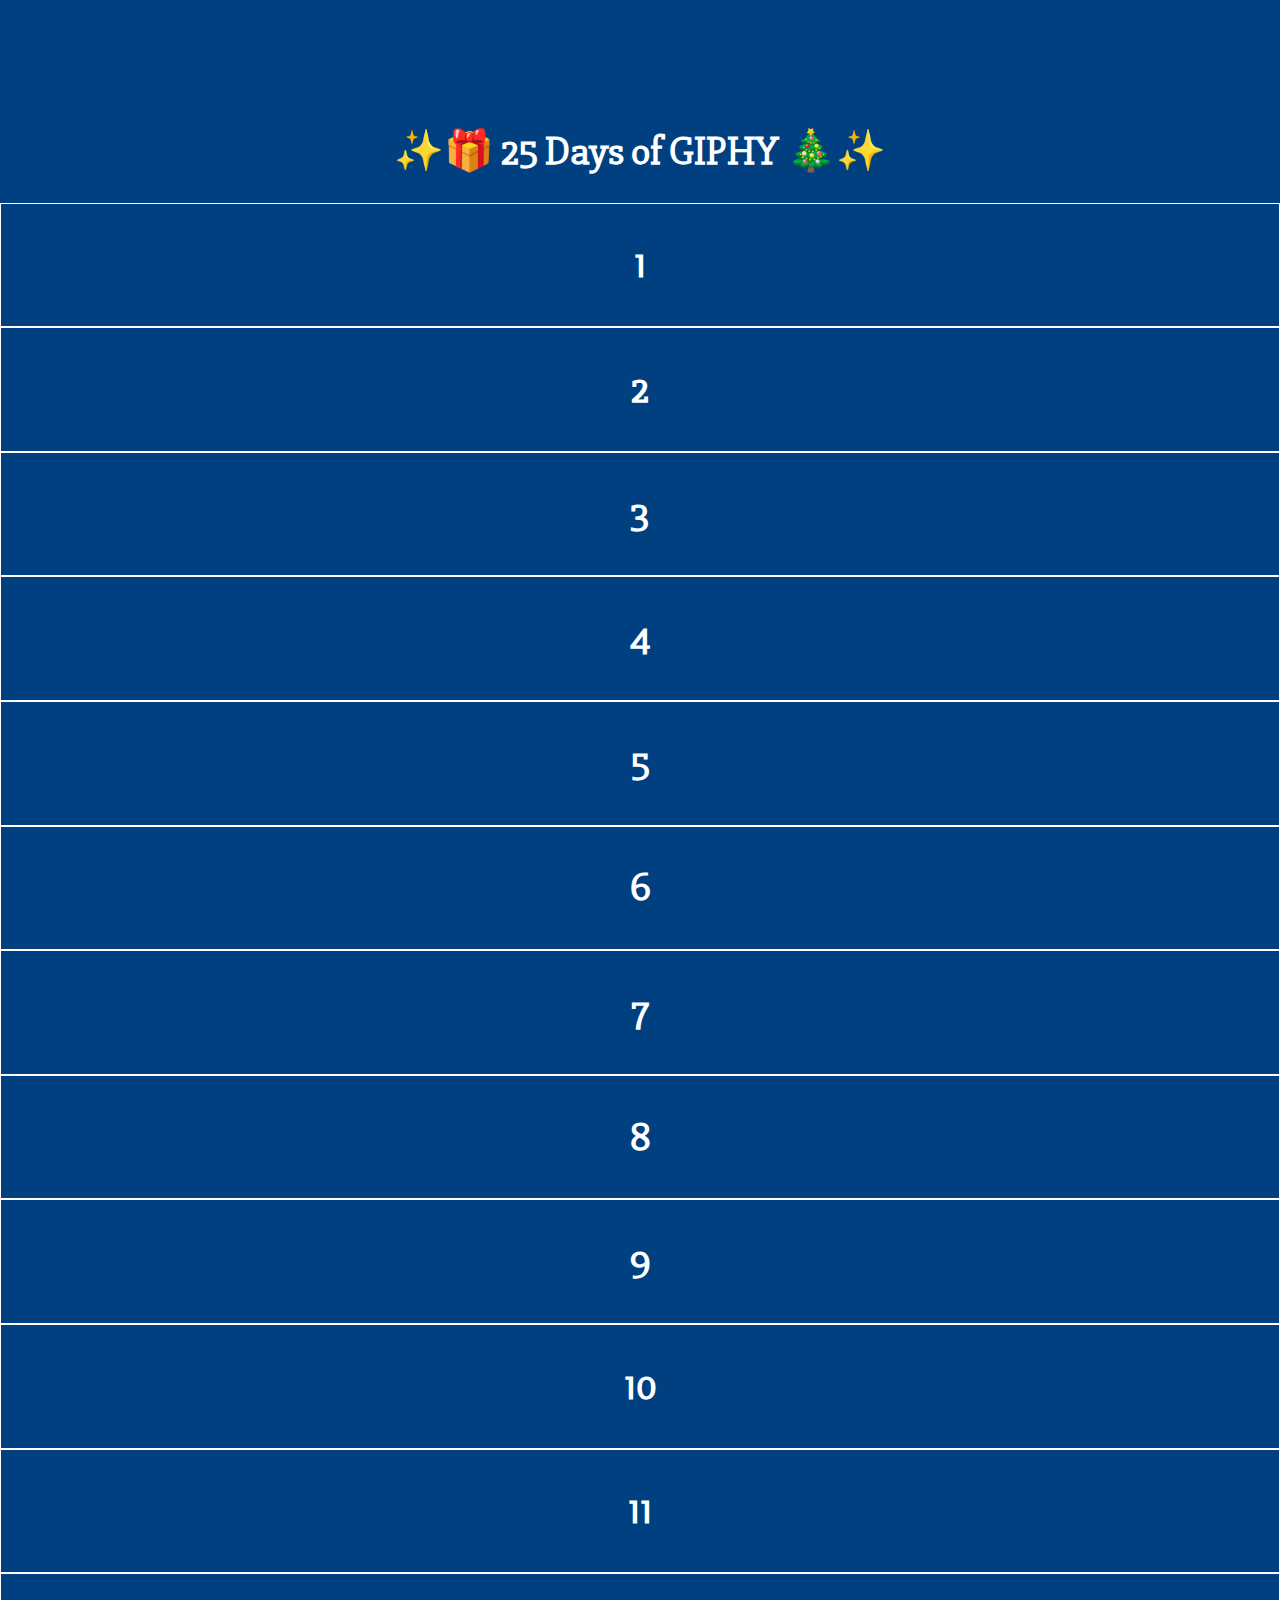
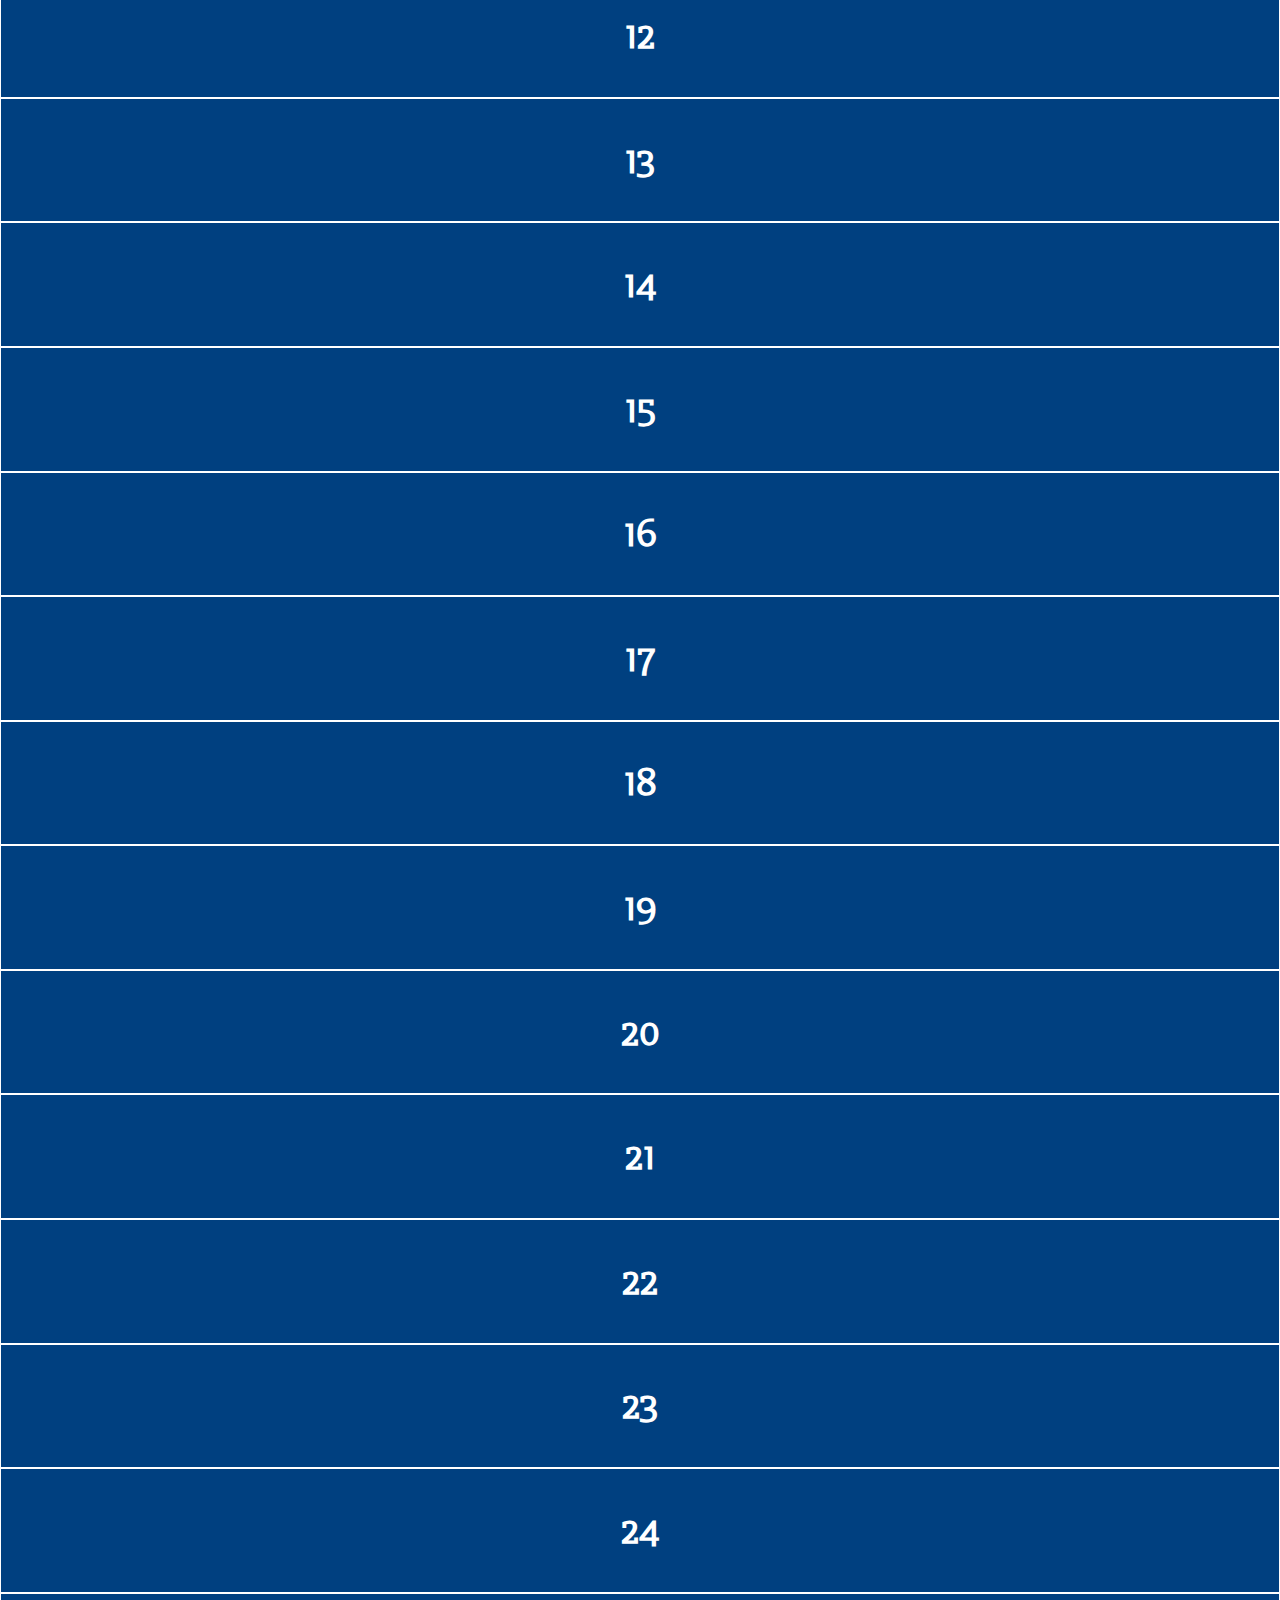
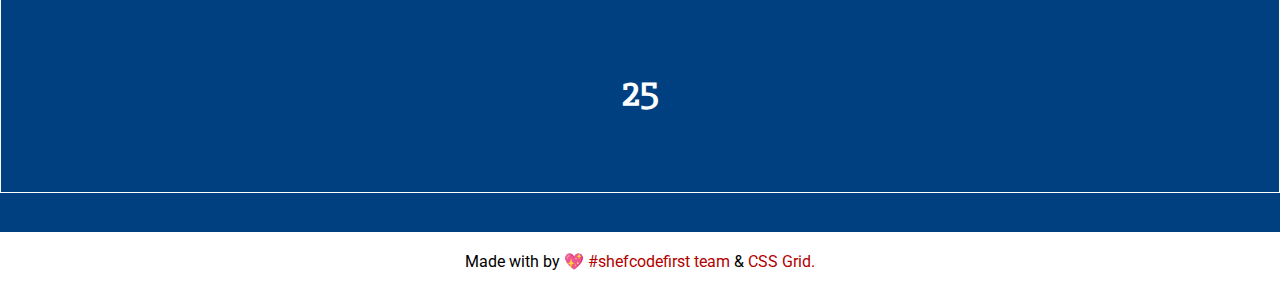
<file: index.html>
<!DOCTYPE html>
<html>
<head>
	<title>25 Days of GIPHY</title>
<style>
@import url('https://fonts.googleapis.com/css?family=Roboto|Slabo+27px');

#santa_div {
    width: 100px;
	opacity:0;
    height: 100px;
    position: relative;
    -webkit-animation-name: example; /* Safari 4.0 - 8.0 */
    -webkit-animation-duration: 4s; /* Safari 4.0 - 8.0 */
    animation-name: example;
    animation-duration: 3s;
    animation-duration: 3000ms;
    animation-iteration-count: 1;
    animation-timing-function: linear; 
}

/* Safari 4.0 - 8.0 */
@-webkit-keyframes example {
    0%   {background-color:red; left:0px; top:0px;}
    25%  {background-color:yellow; left:200px; top:0px;}
    50%  {background-color:blue; left:200px; top:200px;}
    75%  {background-color:green; left:0px; top:200px;}
    100% {background-color:red; left:0px; top:0px;}
	    from {
			transform:rotate(0deg);
		}
		to {
			transform:rotate(360deg);
		}
}

/* Standard syntax */
@keyframes example {
    0%   {left:1600px; top:0px;opacity: 0;}
    25%  {left:1200px; top:0px;opacity: 1;}
    50%  {left:800px; top:0px;opacity: 0.85;}
    75%  {left:400px; top:0px;opacity: 0.95;}
    100% {left:-100px; top:0px;opacity: 0;}
	    from {
			transform:rotate(0deg);
		}
		to {
			transform:rotate(360deg);
		}
}

@keyframes spin {
    from {
        transform:rotate(0deg);
    }
    to {
        transform:rotate(360deg);
    }
}

</style>
<link rel="stylesheet" type="text/css" href="static/style.css">
</head>

<body>
<div id=santa_div><img src="santa.png" width="100" height="100"></div>
<h1>✨🎁 25 Days of GIPHY 🎄✨</h1>

<div class="container1">
	<div class="days day1">
			<h1>1</h1>
	</div>
	<div class="days day2">
		<h1>2</h1>
	</div>
	<div class="days day3">
			<h1>3</h1>
	</div>
	<div class="days day4">
			<h1>4</h1>
	</div>
	<div class="days day5">
	<h1>5</h1>
	</div>
	<div class="days day6">
			<h1>6</h1>
	</div>
	<div class="days day7">
			<h1>7</h1>
	</div>
	<div class="days day8">
				<h1>8</h1>
	</div>
		<div class="days day9">
				<h1>9</h1>
	</div>
	<div class="days day10">
			<h1>10</h1>
	</div>
	<div class="days day11">
			<h1>11</h1>
	</div>
	<div class="days day12">
				<h1>12</h1>
	</div>

	<div class="days day13">
		<h1>13</h1>
	</div>
	<div class="days day14">
		<h1>14</h1>
	</div>
	<div class="days day15">
		<h1>15</h1>
	</div>
	<div class="days day16">
			<h1>16</h1>
	</div>
	<div class="days day17">
		<h1>17</h1>
	</div>
	<div class="days day18">
	<h1>18</h1>
	</div>
	<div class="days day19">
		<h1>19</h1>
	</div>
	<div class="days day20">
	<h1>20</h1>
	</div>
		<div class="days day21">
	<h1>21</h1>
	</div>
	<div class="days day22">
		<h1>22</h1>
	</div>
	<div class="days day23">
		<h1>23</h1>
	</div>
	<div class="days day24">
			<h1>24</h1>
	</div>
</div>


	<div class="days day25">
		<h1>25</h1>
	</div>
	
<br>
<footer class="footer">
Made with by 💖 <a href="about.html">#shefcodefirst team</a> & <a href="https://css-tricks.com/snippets/css/complete-guide-grid/" target="_blank" >CSS Grid.</a>
</footer>

</body>
</html>
</file>
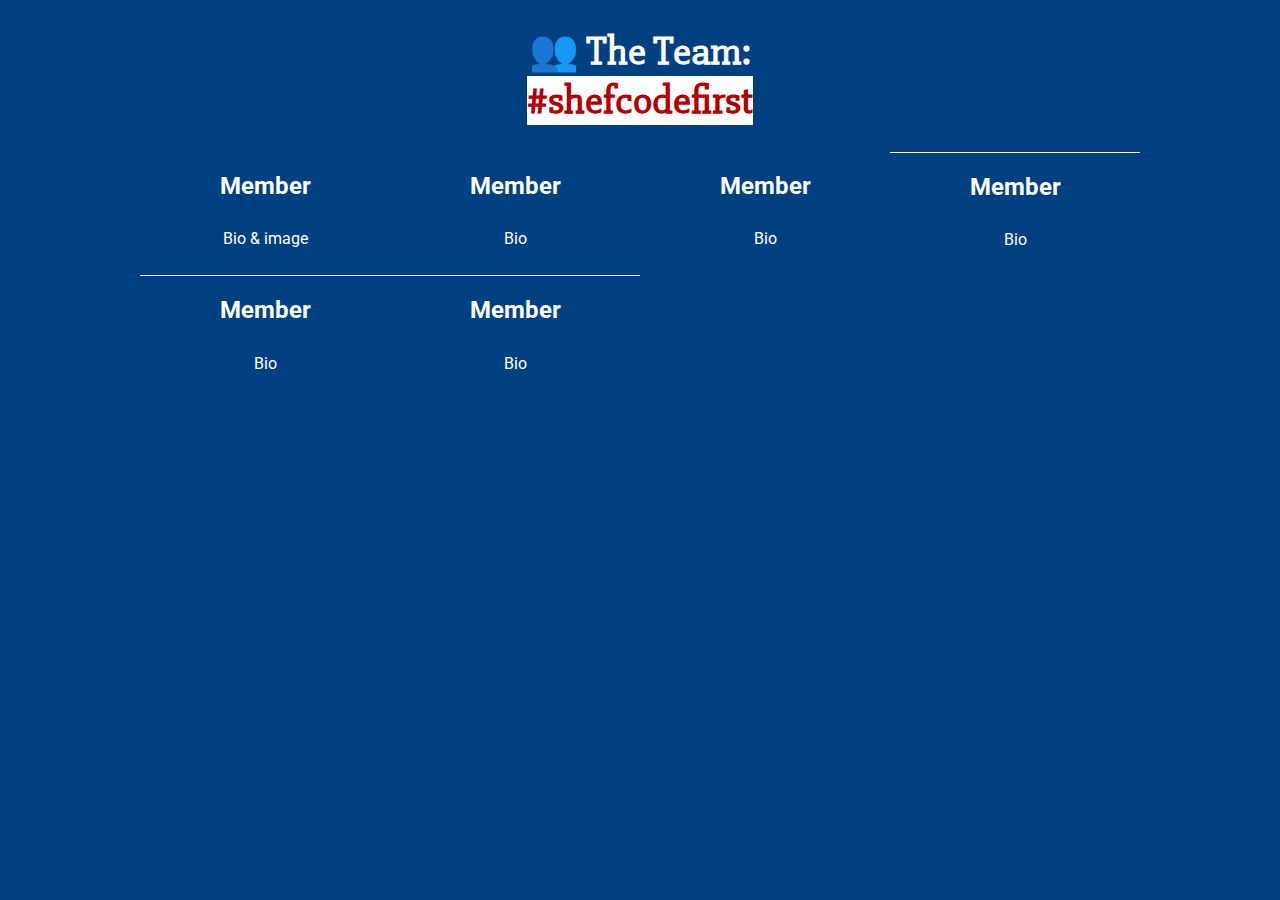
<file: About.html>
<!DOCTYPE html>
<html>
<head>
	<title>25 Days of GIPHY</title>
<link href="https://fonts.googleapis.com/css?family=Roboto|Slabo+27px" rel="stylesheet">

<link rel="stylesheet" type="text/css" href="static/style.css">
</head>

<body>
<h1>👥 The Team: <br> <a href="https://twitter.com/search?src=typd&q=shefcodefirst" target="_blank" style="background-color: white;">#shefcodefirst</a></h1>
<div class="container">
	<div class="block">
		<h2>Member</h2>
		<p>Bio & image</p>
	</div>

  <div class="block1">
 	<h2>Member</h2>
		<p>Bio</p>
  </div>

    <div class="block2">
  	<h2>Member</h2>
			<p>Bio</p>
  </div>

 	<div class="block3">
	<h2>Member</h2>
		<p>Bio</p>
	</div>

  <div class="block4">
  	<h2>Member</h2>
			<p>Bio</p>
  </div>

    <div class="block5">
  	<h2>Member</h2>
			<p>Bio</p>
  </div>

</div>


</body>
</html>
</file>
<file: static/style.css>
@import url('https://fonts.googleapis.com/css?family=Roboto|Slabo+27px');

* {
  box-sizing: border-box;
}

html {
  overflow-x: hidden;
}

body {
  font-family: 'Roboto', sans-serif;
  background-color: #004080;
  overflow-x: hidden;
  margin: 0;
}

.container {
  display: flex;
  flex-flow: row wrap;
  justify-content: center;
  align-items: stretch;
  max-width: 1000px;
  margin: 0 auto;
}

.about-container {
  display: flex;
  flex-flow: row wrap;
}

@supports (display: grid) {
  .container {
    display: grid;
    grid-template-rows: 2fr auto;
    grid-template-columns: repeat(4, minmax(220px, 1fr));
    grid-template-areas:
      "day1 day2 day3 day4"
      "day5 day6 day7 day8"
      "day9 day10 day11 day12"
      "day13 day14 day15 day16"
      "day17 day18 day19 day20"
      "day21 day22 day23 day24"
      "day25 day25 day25 day25";
  }
  
  @media screen and (max-width: 900px) {
    .container {
      grid-template-columns: repeat(3, minmax(220px, 1fr));
      grid-template-areas:
        "day1 day2 day3"
        "day4 day5 day6"
        "day7 day8 day9"
        "day10 day11 day12"
        "day13 day14 day15"
        "day16 day17 day18"
        "day19 day20 day21"
        "day22 day23 day24"
        "day25 day25 day25";
    }
  }
  
  @media screen and (max-width: 700px) {
    .container {
      grid-template-columns: repeat(2, minmax(220px, 1fr));
      grid-template-areas:
        "day1 day2"
        "day3 day4"
        "day5 day6"
        "day7 day8"
        "day9 day10"
        "day11 day12"
        "day13 day14"
        "day15 day16"
        "day17 day18"
        "day19 day20"
        "day21 day22"
        "day23 day24"
        "day25 day25";
    }
  }
  
  @media screen and (max-width: 500px) {
    .container {
      grid-template-columns: repeat(1, minmax(220px, 1fr));
      grid-template-areas:
        "day1"
        "day2"
        "day3"
        "day4"
        "day5"
        "day6"
        "day7"
        "day8"
        "day9"
        "day10"
        "day11"
        "day12"
        "day13"
        "day14"
        "day15"
        "day16"
        "day17"
        "day18"
        "day19"
        "day20"
        "day21"
        "day22"
        "day23"
        "day24"
        "day25";
    }
  }

  .about-container {
      display: grid;
      grid-template-rows: 2fr 2fr;
      grid-template-columns: 1fr 1fr 1fr;
      grid-template-areas: 
      "block block1 block2" 
      "block3 block4 block5";
      grid-auto-columns: 1fr 1fr 1fr;
      grid-auto-rows: 2fr 2fr;
  }

  @media screen and (max-width: 750px) {
    .about-container {
      grid-template-columns: repeat(2, 1fr);
      grid-template-areas:
      "block block1"
      "block2 block3"
      "block4 block5";
      grid-auto-columns: 1fr 1fr;
    }
  }

  @media screen and (max-width: 500px) {
    .about-container {
      grid-template-columns: minmax(220px, 1fr);
      grid-template-areas:
      "block"
      "block1"
      "block2"
      "block3"
      "block4"
      "block5";
    }
  }
}

@supports not (display: grid) {
  .about-container {
    margin-bottom: 25px;
  }
}

.days {
  flex: 1 1 220px;
  display: flex;
  flex-flow: row nowrap;
  justify-content: center;
  align-items: center;
  border: 1px solid #ffffff;
  padding: 10px;
  user-select: none;
}

.days:hover {
  background-color: #800000;
}

.day25 {
  grid-area: day25;
  min-height: 200px;
}

.blocks {
  display: flex;
  flex: 1 1 33%;
  flex-flow: column nowrap;
  justify-content: start;
  align-items: center;
}

@media screen and (max-width: 750px) {
  .blocks {
    flex: 1 1 50%;
  }
}

@media screen and (max-width: 500px) {
  .blocks {
    flex: 1 1 100%;
  }
}

.block {
  text-align: center;
}

.block1 {
  text-align: center;
}

.block2 {
  text-align: center;
}

.block3 {
  text-align: center;
  border-top: 1px solid white;
}

.block4 {
  text-align: center;
  border-top: 1px solid white;
}

.block5 {
  text-align: center;
  border-top: 1px solid white;
}

h1 {
  text-align: center;
  font-family: 'Slabo 27px', serif;
  font-size: 40px;
  color: #ffffff;
}

h1.title {
  color: #ffffff;
  margin-top: 0;
  padding-top: 0.5em;
}

h2 {
  color: #ffffff;
}

p {
  padding: 10px;
  color: white;
}

.footer {
  font-family: 'Roboto', sans-serif;
  background-color: white;
  text-align: center;
  grid-row-start: 2;
  grid-row-end: 3;
  padding: 20px;
  margin-top: 20px;
}

a {
  color: #b20000;
  text-decoration: none;
}

a:hover {
  color: black;
  border-bottom: 1px dotted grey;
}

.hidden {
  display: none;
}

#snow {
  margin: 8px;
  overflow-x: hidden;
  background: none;
  font-family: Androgyne;
  background-image:
    url('s1.png'),
    url('s2.png'),
    url('s3.png');
  -webkit-animation: snow 10s linear infinite;
  -moz-animation: snow 10s linear infinite;
  -ms-animation: snow 10s linear infinite;
  animation: snow 10s linear infinite;
}

@keyframes snow {
  0% {
    background-position: 0px 0px, 0px 0px, 0px 0px;
  }
  50% {
    background-position: 500px 500px, 100px 200px, -100px 150px;
  }
  100% {
    background-position: 500px 1000px, 200px 400px, -100px 300px;
  }
}

@-moz-keyframes snow {
  0% {
    background-position: 0px 0px, 0px 0px, 0px 0px;
  }
  50% {
    background-position: 500px 500px, 100px 200px, -100px 150px;
  }
  100% {
    background-position: 400px 1000px, 200px 400px, 100px 300px;
  }
}

@-webkit-keyframes snow {
  0% {
    background-position: 0px 0px, 0px 0px, 0px 0px;
  }
  50% {
    background-position: 500px 500px, 100px 200px, -100px 150px;
  }
  100% {
    background-position: 500px 1000px, 200px 400px, -100px 300px;
  }
}

@-ms-keyframes snow {
  0% {
    background-position: 0px 0px, 0px 0px, 0px 0px;
  }
  50% {
    background-position: 500px 500px, 100px 200px, -100px 150px;
  }
  100% {
    background-position: 500px 1000px, 200px 400px, -100px 300px;
  }
}

/* Animated santa */

.santa_div {
  width: 100px;
  opacity: 0;
  height: 100px;
  position: absolute;
  -webkit-animation-name: skating;
  /* Safari 4.0 - 8.0 */
  -webkit-animation-duration: 1.5s;
  /* Safari 4.0 - 8.0 */
  animation-name: skating;
  animation-duration: 1.5s;
  animation-iteration-count: 1;
  animation-timing-function: linear;
}

/* Standard syntax */

@keyframes skating {
  0% {
    left: 100vw;
    top: 0px;
    opacity: 0;
  }
  25% {
    left: 75vw;
    top: 0px;
    opacity: 1;
  }
  50% {
    left: 50vw;
    top: 0px;
    opacity: 0.85;
  }
  75% {
    left: 25vw;
    top: 0px;
    opacity: 0.95;
  }
  100% {
    left: -5vw;
    top: 0px;
    opacity: 0;
  }
  from {
    transform: rotate(0deg);
  }
  to {
    transform: rotate(360deg);
  }
}
</file>
